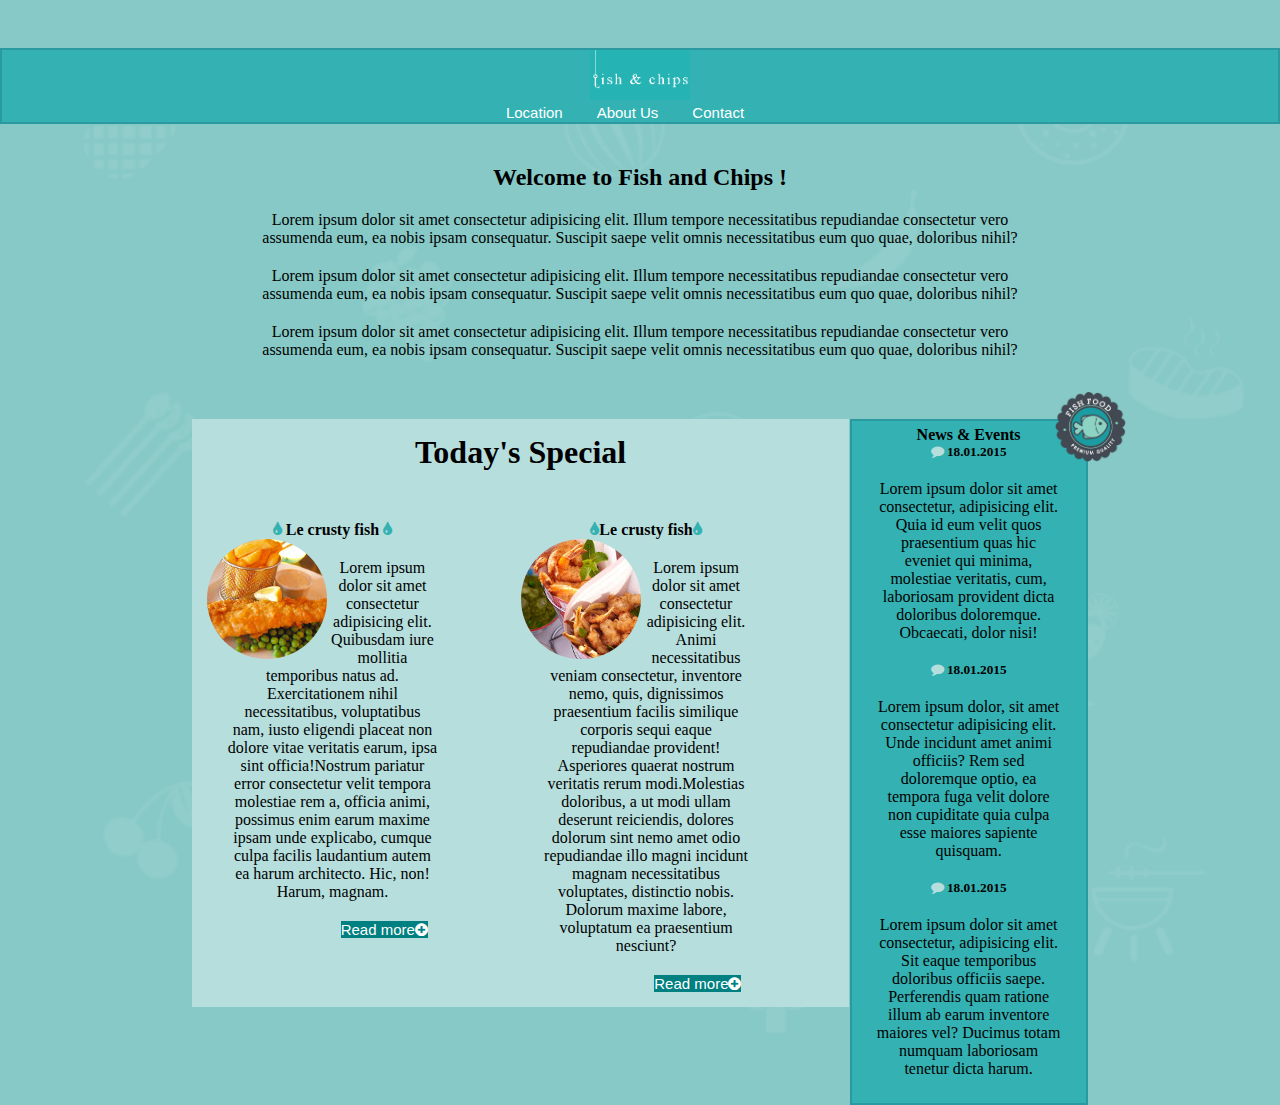
<file: Fish&Chips/index.html>
<!DOCTYPE html>
<html>

<head>
    <link rel="stylesheet" href="https://cdnjs.cloudflare.com/ajax/libs/font-awesome/4.7.0/css/font-awesome.min.css">
    <link type="text/css" rel="stylesheet" href="stylesheet.css" />
    <title>Fish & Chips</title>
</head>

<body>
    <header>
        <img class="logo" src="M04 - Fish  Chips/img/logo.png" />
        <div class="red1">
            <a href="url">Location</a>
            <a href="url">About Us</a>
            <a href="url">Contact</a>
        </div>
    </header>
    <div class="body1">
        <div class="centre">
        <h2>Welcome to Fish and Chips !</h2>
        <p>Lorem ipsum dolor sit amet consectetur adipisicing elit. Illum tempore necessitatibus repudiandae consectetur
            vero assumenda eum, ea nobis ipsam consequatur. Suscipit saepe velit omnis necessitatibus eum quo quae,
            doloribus nihil?</p>
        <p>Lorem ipsum dolor sit amet consectetur adipisicing elit. Illum tempore necessitatibus repudiandae consectetur
            vero assumenda eum, ea nobis ipsam consequatur. Suscipit saepe velit omnis necessitatibus eum quo quae,
            doloribus nihil?</p>
        <p>Lorem ipsum dolor sit amet consectetur adipisicing elit. Illum tempore necessitatibus repudiandae consectetur
            vero assumenda eum, ea nobis ipsam consequatur. Suscipit saepe velit omnis necessitatibus eum quo quae,
            doloribus nihil?</p>
    </div>
        <div class="content">
            <section class="firstsec">

                <h1>Today's Special</h1>


                <div class="recipe1">
                    <h4><i class="fa fa-tint" aria-hidden="true"></i> Le crusty fish <i class="fa fa-tint"
                            aria-hidden="true"></i></h4>
                    <img src="M04 - Fish  Chips/img/recipe1.jpg" />
                    <p>Lorem ipsum dolor sit amet consectetur adipisicing elit. Quibusdam iure mollitia temporibus natus
                        ad. Exercitationem nihil necessitatibus, voluptatibus nam, iusto eligendi placeat non dolore
                        vitae veritatis earum, ipsa sint officia!Nostrum pariatur error consectetur velit tempora
                        molestiae rem a, officia animi, possimus enim earum maxime ipsam unde explicabo, cumque culpa
                        facilis laudantium autem ea harum architecto. Hic, non! Harum, magnam.</p>
                    <a href="url"> Read more<i class="fa fa-plus-circle" aria-hidden="true"></i></a>

                </div>


                <div class="recipe2">
                    <h4><i class="fa fa-tint" aria-hidden="true"></i>Le crusty fish<i class="fa fa-tint"
                            aria-hidden="true"></i></h4>
                    <img src="M04 - Fish  Chips/img/recipe2.jpg" />
                    <p>Lorem ipsum dolor sit amet consectetur adipisicing elit. Animi necessitatibus veniam consectetur,
                        inventore nemo, quis, dignissimos praesentium facilis similique corporis sequi eaque repudiandae
                        provident! Asperiores quaerat nostrum veritatis rerum modi.Molestias doloribus, a ut modi ullam
                        deserunt reiciendis, dolores dolorum sint nemo amet odio repudiandae illo magni incidunt magnam
                        necessitatibus voluptates, distinctio nobis. Dolorum maxime labore, voluptatum ea praesentium
                        nesciunt?</p>
                    <a href="url"> Read more<i class="fa fa-plus-circle" aria-hidden="true"></i></a>

                </div>


            </section>
            <section class="secondsec">

                <img src="M04 - Fish  Chips/img/vignette.png" />
                <h4>News & Events</h4>
                <h5><i class="fa fa-comment" aria-hidden="true"></i> 18.01.2015</h5>
                <p>Lorem ipsum dolor sit amet consectetur, adipisicing elit. Quia id eum velit quos praesentium quas
                    hic
                    eveniet qui minima, molestiae veritatis, cum, laboriosam provident dicta doloribus doloremque.
                    Obcaecati, dolor nisi!</p>
                <h5><i class="fa fa-comment" aria-hidden="true"></i> 18.01.2015</h5>
                <p>Lorem ipsum dolor, sit amet consectetur adipisicing elit. Unde incidunt amet animi officiis? Rem
                    sed
                    doloremque optio, ea tempora fuga velit dolore non cupiditate quia culpa esse maiores sapiente
                    quisquam.</p>
                <h5><i class="fa fa-comment" aria-hidden="true"></i> 18.01.2015</h5>
                <p>Lorem ipsum dolor sit amet consectetur, adipisicing elit. Sit eaque temporibus doloribus officiis
                    saepe. Perferendis quam ratione illum ab earum inventore maiores vel? Ducimus totam numquam
                    laboriosam tenetur dicta harum.</p>

            </section>
        </div>

    </div>

</body>

</html>
</file>
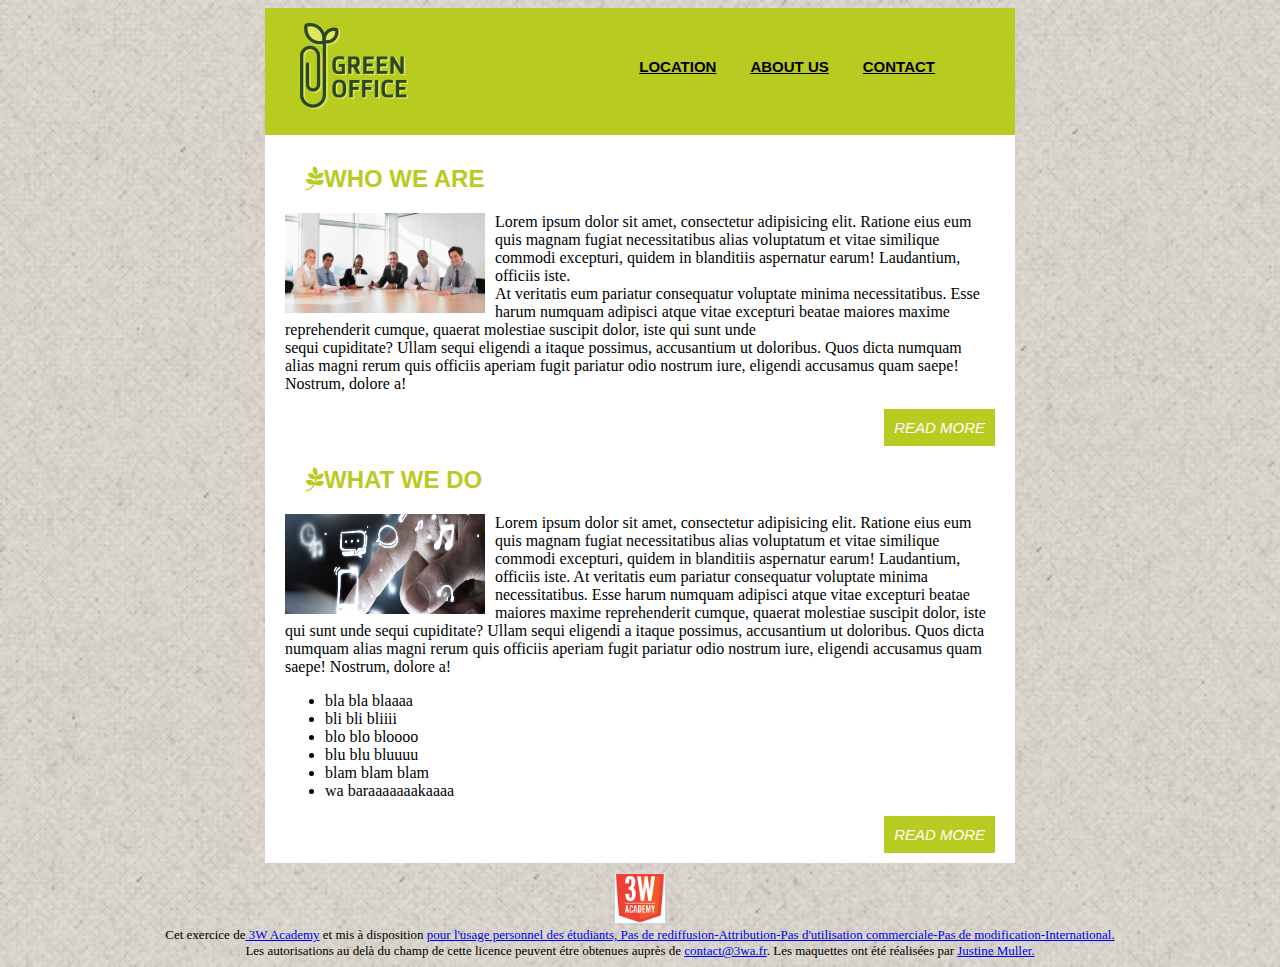
<file: Green Office/index.html>
<!doctype html>
<html>

<head>

    <link rel="stylesheet" href="https://cdnjs.cloudflare.com/ajax/libs/font-awesome/4.7.0/css/font-awesome.min.css">
    <link type="text/css" rel="stylesheet" href="stylesheet.css" />
    <title>
        Green Office
    </title>
</head>

<body>
    <div class="body">
        <div style="background-color: #B8CB21">
            <img src="img/logo.png" />
            <div class="menu">
                <a href="url"><strong>LOCATION</strong></a>
                <a href="url"><strong>ABOUT US</strong></a>
                <a href="url"><strong>CONTACT</strong></a>
            </div>
        </div>
        <div class="menu2">

            <article class="clearfix">

                <section>
                    <h2 style="color: #B8CB21;"> <i class="fa fa-pagelines" aria-hidden="true"></i>WHO WE ARE</h2>
                    <img src="img/who.jpg" alt="groupe de personne" />
                    <p>Lorem ipsum dolor sit amet, consectetur adipisicing elit. Ratione eius eum quis magnam fugiat
                        necessitatibus alias voluptatum et vitae similique commodi excepturi, quidem in blanditiis
                        aspernatur earum! Laudantium, officiis iste.<br>
                        At veritatis eum pariatur consequatur voluptate minima necessitatibus. Esse harum numquam
                        adipisci atque vitae excepturi beatae maiores maxime reprehenderit cumque, quaerat molestiae
                        suscipit dolor, iste qui sunt unde</br> sequi cupiditate?
                        Ullam sequi eligendi a itaque possimus, accusantium ut doloribus. Quos dicta numquam alias
                        magni
                        rerum quis officiis aperiam fugit pariatur odio nostrum iure, eligendi accusamus quam saepe!
                        Nostrum, dolore a!</p>
                    <a class="red1" href="url">READ MORE</a>
                </section>
            </article>
            <article class="clearfix">
                <section>
                    <h2 style="color: #B8CB21;"><i class="fa fa-pagelines" aria-hidden="true"></i>WHAT WE DO</h2>
                    <img src="img/what.jpg" />
                    <p>Lorem ipsum dolor sit amet, consectetur adipisicing elit. Ratione eius eum quis magnam fugiat
                        necessitatibus alias voluptatum et vitae similique commodi excepturi, quidem in blanditiis
                        aspernatur earum! Laudantium, officiis iste.
                        At veritatis eum pariatur consequatur voluptate minima necessitatibus. Esse harum numquam
                        adipisci
                        atque vitae excepturi beatae maiores maxime reprehenderit cumque, quaerat molestiae suscipit
                        dolor,
                        iste qui sunt unde sequi cupiditate?
                        Ullam sequi eligendi a itaque possimus, accusantium ut doloribus. Quos dicta numquam alias magni
                        rerum quis officiis aperiam fugit pariatur odio nostrum iure, eligendi accusamus quam saepe!
                        Nostrum, dolore a!</p>

                    <ul>
                        <li>bla bla blaaaa</li>
                        <li>bli bli bliiii</li>
                        <li>blo blo bloooo</li>
                        <li>blu blu bluuuu</li>
                        <li>blam blam blam</li>
                        <li>wa baraaaaaaakaaaa</li>

                    </ul>
                    <a class="red1" href="url">READ MORE</a>
                </section>
            </article>


        </div>


    </div>
    <footer style="font-size: small;">
        <img src="img/téléchargement.png" height="50" width="50" />
        <p>Cet exercice de<a href="url"> 3W Academy</a> et mis à disposition <a href="url"> pour l'usage personnel des
                étudiants, Pas de rediffusion-Attribution-Pas d'utilisation commerciale-Pas de
                modification-International.</a></p>
        <p>Les autorisations au delà du champ de cette licence peuvent étre obtenues auprès de <a
                href="mailto:someone@example.com?subject=Questions" title="">contact@3wa.fr</a>. Les maquettes ont été
            réalisées par <a href="url">Justine Muller.</a> </p>

    </footer>


</body>

</html>
</file>
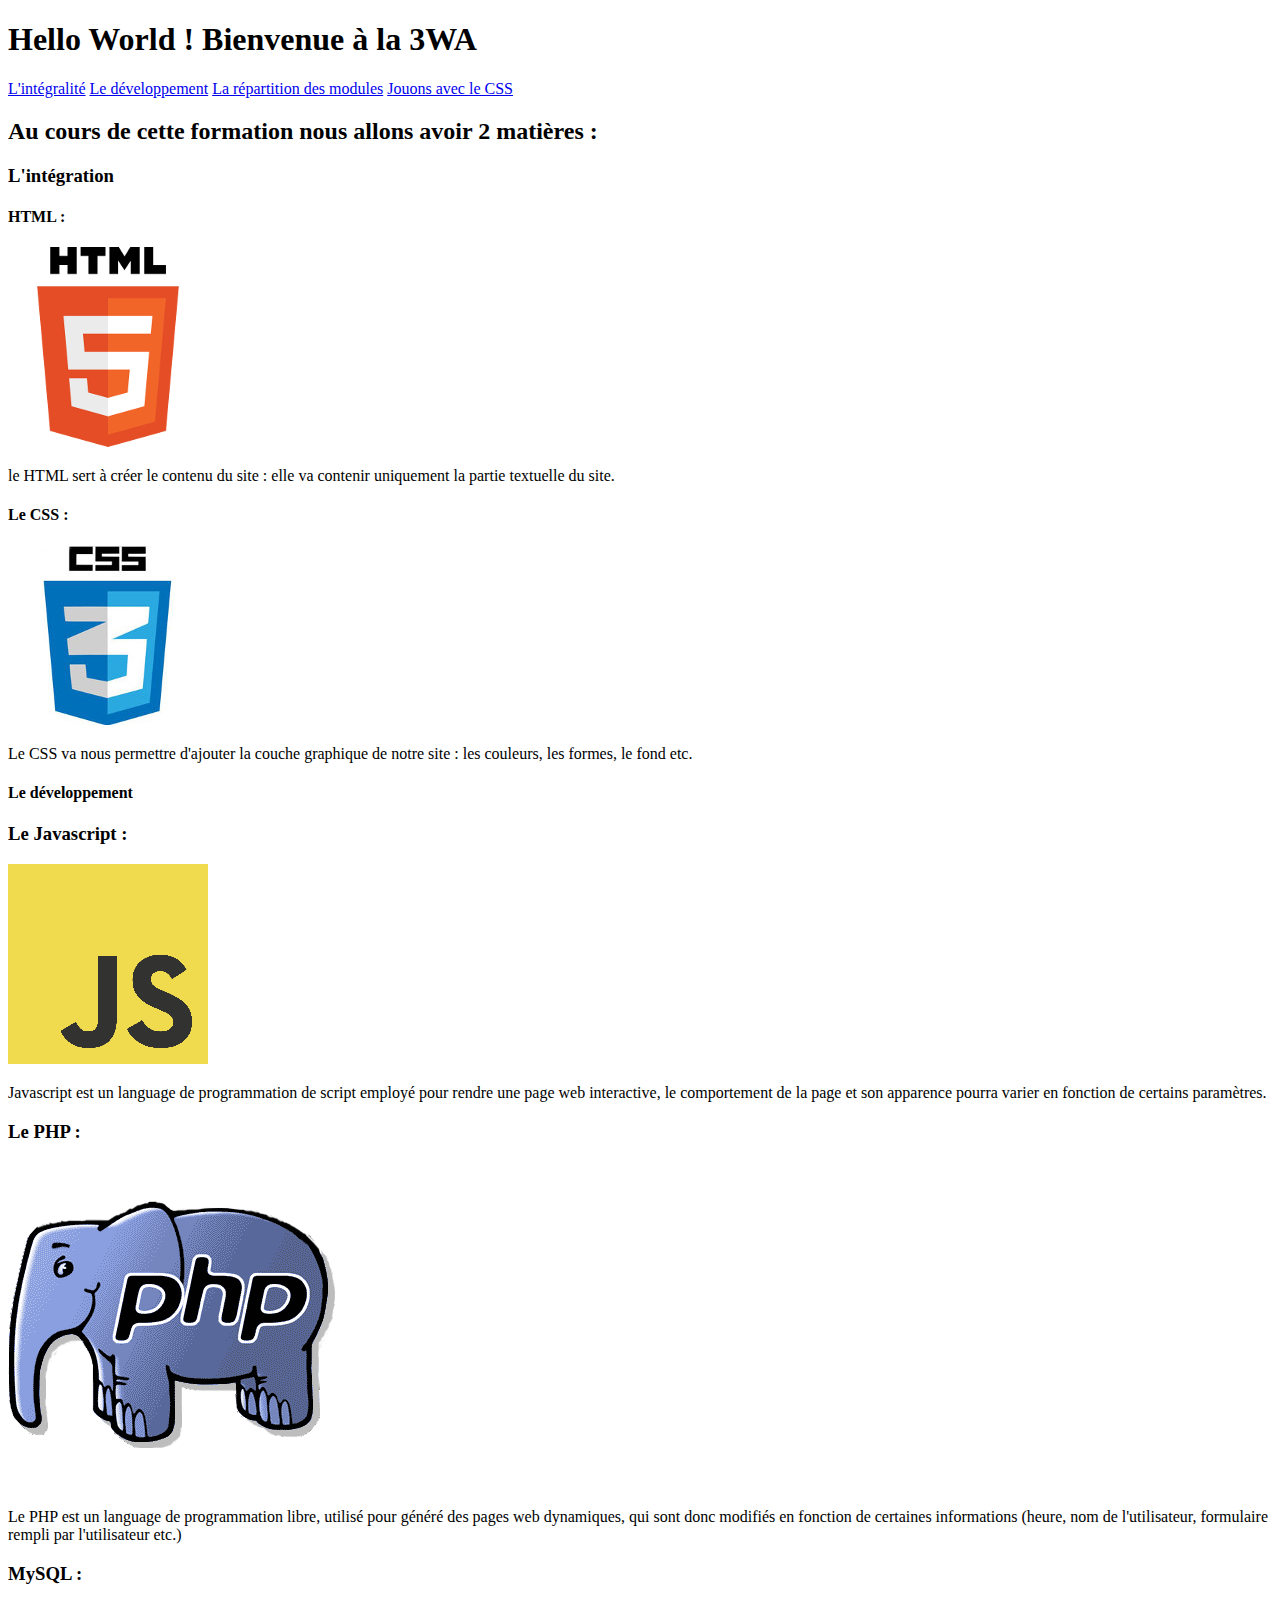
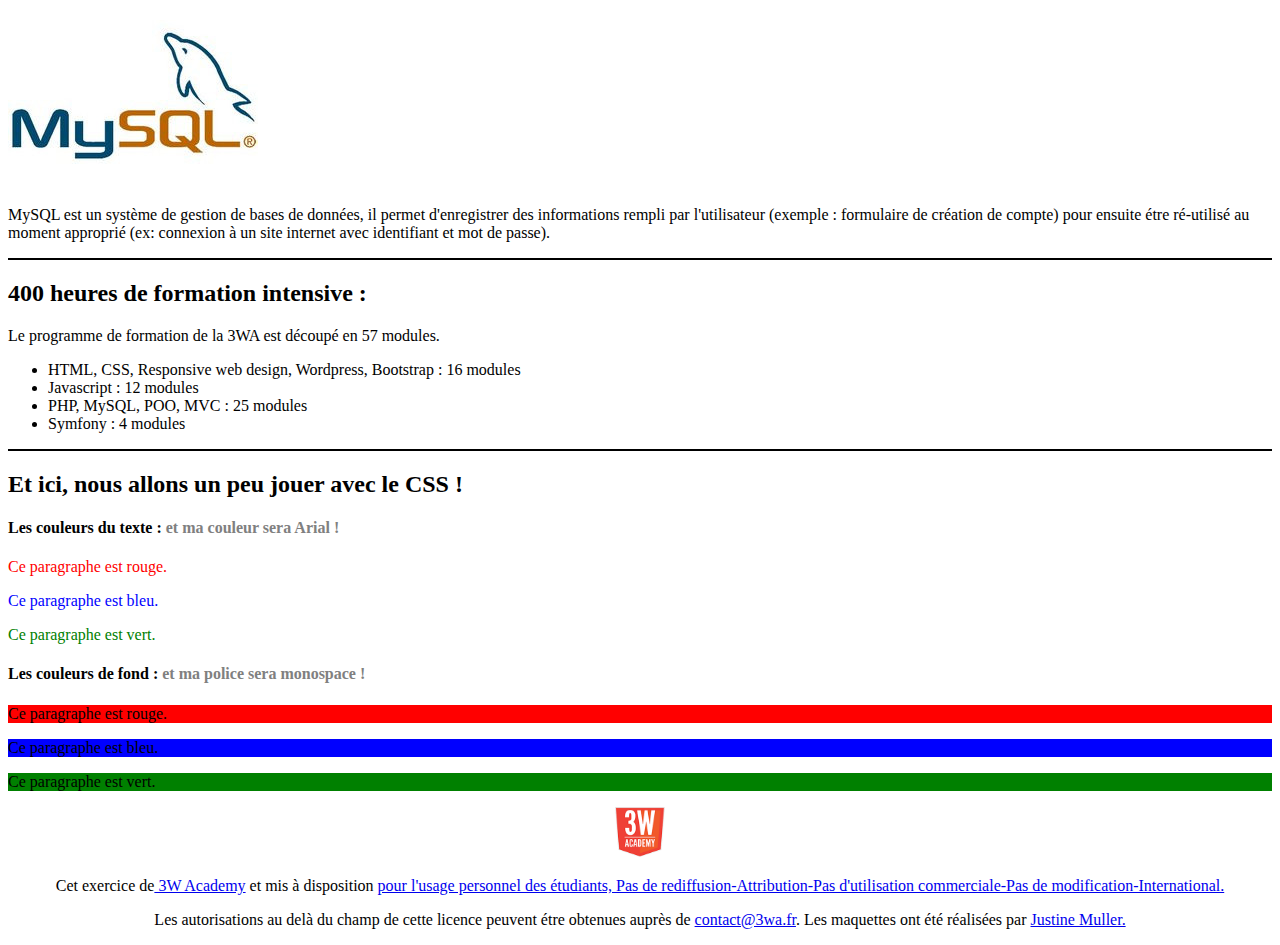
<file: M1/index.html>
<!doctype html>
<html>
    <head>
        <title>Hello World</title>
        <link rel="stylesheet" href="style.css"/>
    </head>
    <body>
        <h1>Hello World ! Bienvenue à la 3WA</h1>
        <a href="url">L'intégralité</a>
        <a href="url"> Le développement</a>
        <a href="url">La répartition des modules</a>
        <a href="url">Jouons avec le CSS</a>
        <h2>Au cours de cette formation nous allons avoir 2 matières :</h2>
        <h3>L'intégration</h3>
        <h4>HTML :</h4>
        <img src="M01 - Hello World/img/html.png"/>
        <p>le HTML sert à créer le contenu du site : elle va contenir uniquement la partie textuelle du site.</p>
        <h4>Le CSS :</h4>
        <img src="M01 - Hello World/img/css.jpg"/>
        <p>Le CSS va nous permettre d'ajouter la couche graphique de notre site : les couleurs, les formes, le fond etc. </p>
        <h4>Le développement</h4>
        <h3>Le Javascript :</h3>
        <img src="M01 - Hello World/img/js.png"/>
        <p>Javascript est un language de programmation de script employé pour rendre une page web interactive, le comportement de la page et son apparence pourra varier en fonction de certains paramètres.</p>
        <h3>Le PHP :</h3>
        <img src="M01 - Hello World/img/php-logo.png"/>
        <p>Le PHP est un language de programmation libre, utilisé pour généré des pages web dynamiques, qui sont donc modifiés en fonction de certaines informations (heure, nom de l'utilisateur, formulaire rempli par l'utilisateur etc.)</p>
        <h3>MySQL :</h3>
        <img src="M01 - Hello World/img/raw.jpg"/>
        <p>MySQL est un système de gestion de bases de données, il permet d'enregistrer des informations rempli par l'utilisateur (exemple : formulaire de création de compte) pour ensuite étre ré-utilisé au moment approprié (ex: connexion à un site internet avec identifiant et mot de passe).</p>
        <hr size="2" color="black">
        <h2>400 heures de formation intensive : </h2>
        <p>Le programme de formation de la 3WA est découpé en 57 modules.</p>
        <ul>
            <li>HTML, CSS, Responsive web design, Wordpress, Bootstrap : 16 modules</li>
            <li>Javascript : 12 modules</li>
            <li>PHP, MySQL, POO, MVC : 25 modules</li>
            <li>Symfony : 4 modules</li>
        </ul>
        <hr size="2" color="black">
        <h2>Et ici, nous allons un peu jouer avec le CSS !</h2>
        <h4>Les couleurs du texte :<span> et ma couleur sera Arial !</span></h4>
        <p style="color: red;">Ce paragraphe est rouge.</p>
        <p style="color: blue;">Ce paragraphe est bleu.</p>
        <p style="color:green;">Ce paragraphe est vert.</p>
        <h4>Les couleurs de fond :<span> et ma police sera monospace !</span></h4>
        <p style="background-color: red;">Ce paragraphe est rouge.</p>
        <p style="background-color: blue;">Ce paragraphe est bleu.</p>
        <p style="background-color: green;">Ce paragraphe est vert.</p>

        <footer>
            <img  src="M01 - Hello World/img/téléchargement.png" height="50" width="50"/>
            <p>Cet exercice de<a href="url"> 3W Academy</a> et mis à disposition <a href="url"> pour l'usage personnel des étudiants, Pas de rediffusion-Attribution-Pas d'utilisation commerciale-Pas de modification-International.</a></p>
            <p>Les autorisations au delà du champ de cette licence peuvent étre obtenues auprès de <a href="mailto:someone@example.com?subject=Questions" title="">contact@3wa.fr</a>. Les maquettes ont été réalisées par <a href="url">Justine Muller.</a> </p>
            
            
        </footer>
        




    </body>
</html>
</file>
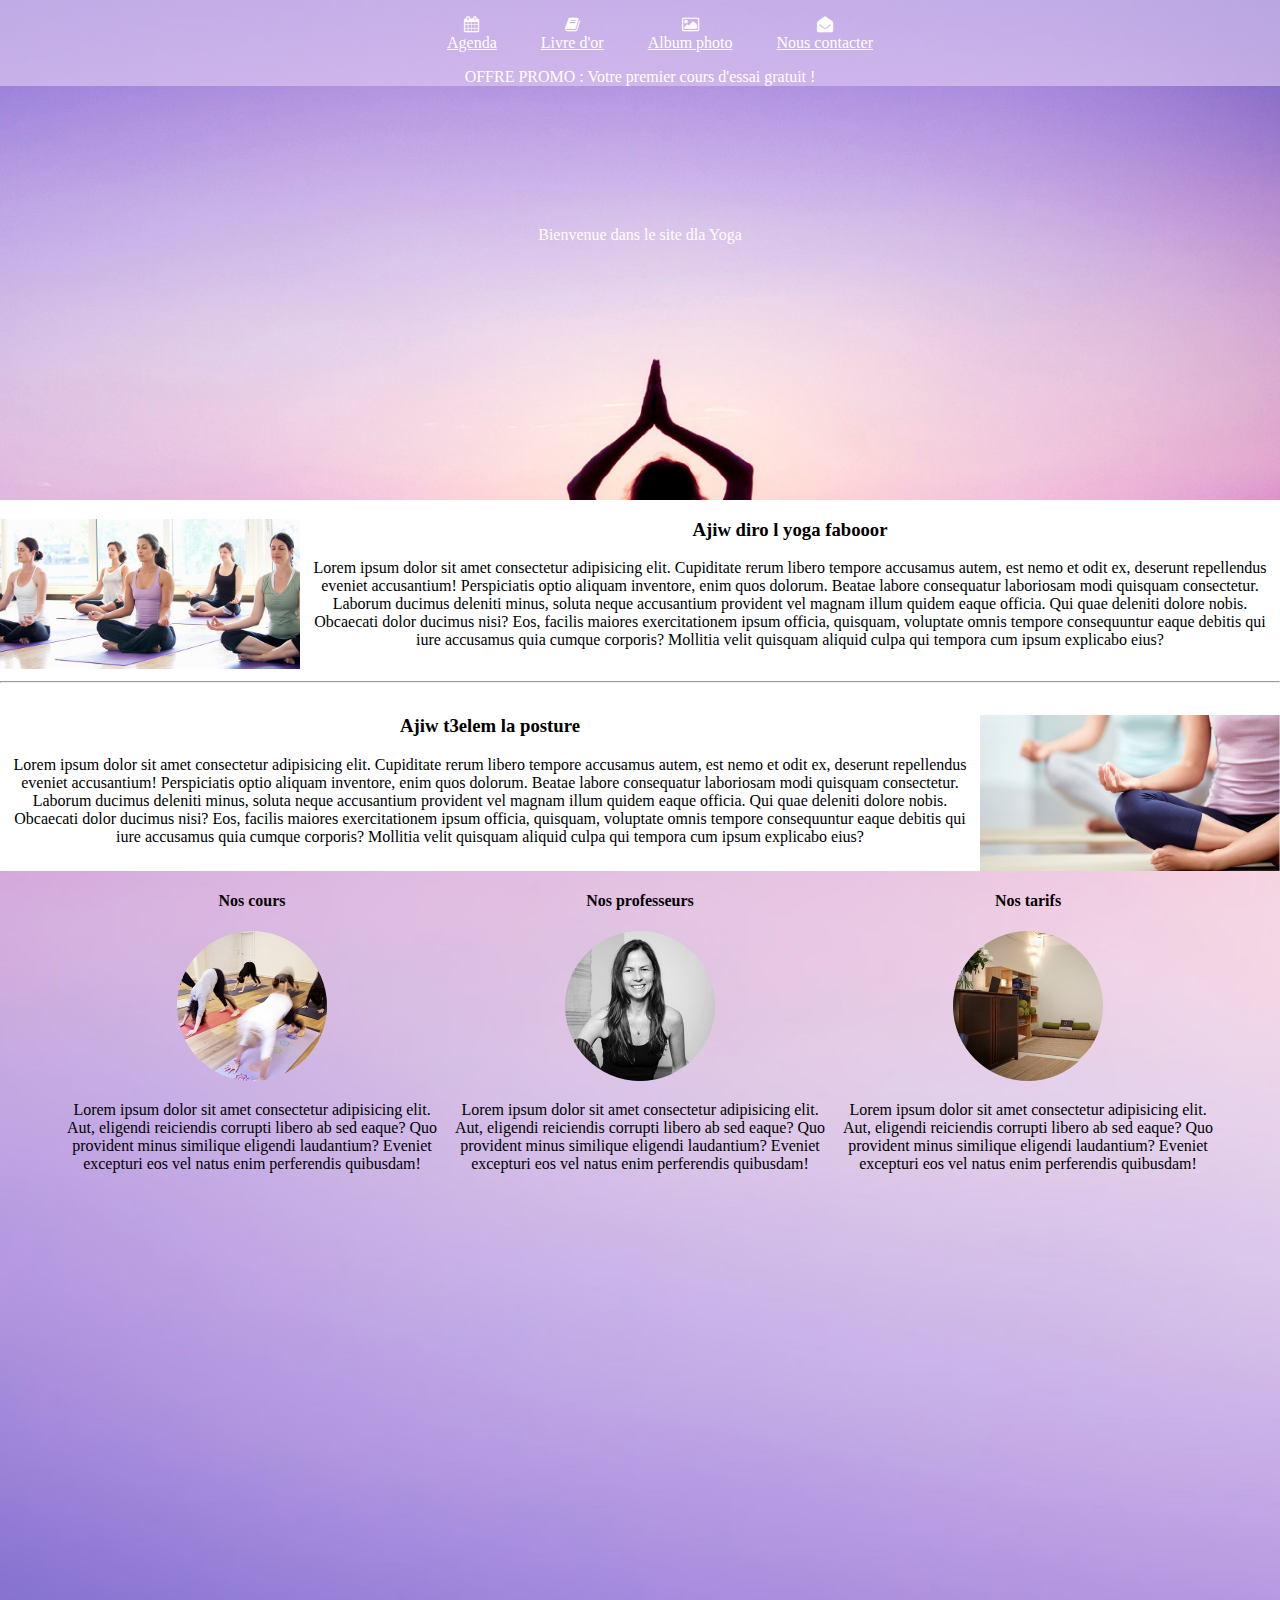
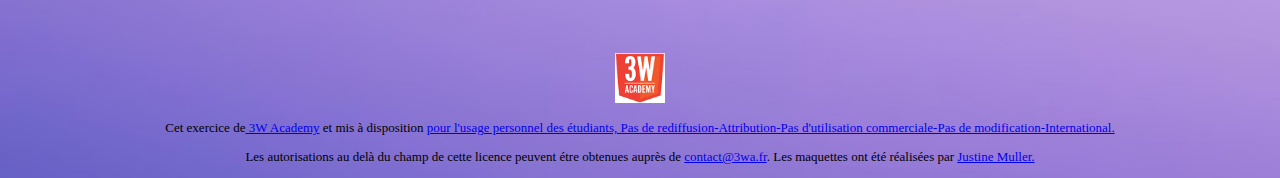
<file: M5/index.html>
<!DOCTYPE html>
<html>

<head>
    <link type="text/css" rel="stylesheet" href="stylesheet.css" />
    <link rel="stylesheet" href="https://cdnjs.cloudflare.com/ajax/libs/font-awesome/4.7.0/css/font-awesome.min.css">
    <title>LA YOGA</title>
</head>

<body>
    <header>
        <div class="alae">
            <ul>
                <li><i class="fa fa-calendar" aria-hidden="true"></i></li>
                <li><a href="url">Agenda</a></li>
            </ul>
            <ul>
                <li><i class="fa fa-book" aria-hidden="true"></i></li>
                <li><a href="url">Livre d'or</a></li>
            </ul>
            <ul>
                <li><i class="fa fa-picture-o" aria-hidden="true"></i></li>
                <li><a href="url">Album photo</a></li>
            </ul>
            <ul>
                <li><i class="fa fa-envelope-open" aria-hidden="true"></i></li>
                <li><a href="url">Nous contacter</a></li>
            </ul>
    </div>
        <div class="reda">
            <p>OFFRE PROMO : Votre premier cours d'essai gratuit !</p>
        </div>
        <p id="par">Bienvenue dans le site dla Yoga</p>


    </header>
    <div class="first">
        <img src="yoga_cours.jpg" />
        <h3>Ajiw diro l yoga fabooor</h3>
        <p>Lorem ipsum dolor sit amet consectetur adipisicing elit. Cupiditate rerum libero tempore accusamus autem, est
            nemo et odit ex, deserunt repellendus eveniet accusantium! Perspiciatis optio aliquam inventore, enim quos
            dolorum.
            Beatae labore consequatur laboriosam modi quisquam consectetur. Laborum ducimus deleniti minus, soluta neque
            accusantium provident vel magnam illum quidem eaque officia. Qui quae deleniti dolore nobis. Obcaecati dolor
            ducimus nisi?
            Eos, facilis maiores exercitationem ipsum officia, quisquam, voluptate omnis tempore consequuntur eaque
            debitis qui iure accusamus quia cumque corporis? Mollitia velit quisquam aliquid culpa qui tempora cum ipsum
            explicabo eius?</p>
    </div>
    <hr>
    <div class="second">
        <img src="yoga_posture.png" />
        <h3>Ajiw t3elem la posture</h3>
        <p>Lorem ipsum dolor sit amet consectetur adipisicing elit. Cupiditate rerum libero tempore accusamus autem, est
            nemo et odit ex, deserunt repellendus eveniet accusantium! Perspiciatis optio aliquam inventore, enim quos
            dolorum.
            Beatae labore consequatur laboriosam modi quisquam consectetur. Laborum ducimus deleniti minus, soluta neque
            accusantium provident vel magnam illum quidem eaque officia. Qui quae deleniti dolore nobis. Obcaecati dolor
            ducimus nisi?
            Eos, facilis maiores exercitationem ipsum officia, quisquam, voluptate omnis tempore consequuntur eaque
            debitis qui iure accusamus quia cumque corporis? Mollitia velit quisquam aliquid culpa qui tempora cum ipsum
            explicabo eius?</p>
    </div>
    <section>
        <div class="pic1">
            <h4>Nos cours</h4>
            <img src="1.png" />
            <p>Lorem ipsum dolor sit amet consectetur adipisicing elit. Aut, eligendi reiciendis corrupti libero ab
                sed eaque? Quo provident minus similique eligendi laudantium? Eveniet excepturi eos vel natus enim
                perferendis quibusdam!</p>
        </div>
        <div class="pic2">
            <h4>Nos professeurs</h4>
            <img src="2.png" />
            <p>Lorem ipsum dolor sit amet consectetur adipisicing elit. Aut, eligendi reiciendis corrupti libero ab
                sed eaque? Quo provident minus similique eligendi laudantium? Eveniet excepturi eos vel natus enim
                perferendis quibusdam!</p>
        </div>
        <div class="pic3">
            <h4>Nos tarifs</h4>
            <img src="3.png" />
            <p>Lorem ipsum dolor sit amet consectetur adipisicing elit. Aut, eligendi reiciendis corrupti libero ab
                sed eaque? Quo provident minus similique eligendi laudantium? Eveniet excepturi eos vel natus enim
                perferendis quibusdam!</p>
        </div>
        <iframe
            src="https://www.google.com/maps/embed?pb=!1m14!1m12!1m3!1d13297.611184077668!2d-7.6873812!3d33.5688896!2m3!1f0!2f0!3f0!3m2!1i1024!2i768!4f13.1!5e0!3m2!1sfr!2sma!4v1581930629927!5m2!1sfr!2sma"
            width="100%" height="450" frameborder="0" style="border:0;" allowfullscreen=""></iframe>
            <footer style="font-size: small;">
                <img src="téléchargement.png"/>
                <p>Cet exercice de<a href="url"> 3W Academy</a> et mis à disposition <a href="url"> pour l'usage personnel des
                        étudiants, Pas de rediffusion-Attribution-Pas d'utilisation commerciale-Pas de
                        modification-International.</a></p>
                <p>Les autorisations au delà du champ de cette licence peuvent étre obtenues auprès de <a
                        href="mailto:someone@example.com?subject=Questions" title="">contact@3wa.fr</a>. Les maquettes ont été
                    réalisées par <a href="url">Justine Muller.</a> </p>
        
            </footer>

    </section>
    




</body>

</html>
</file>
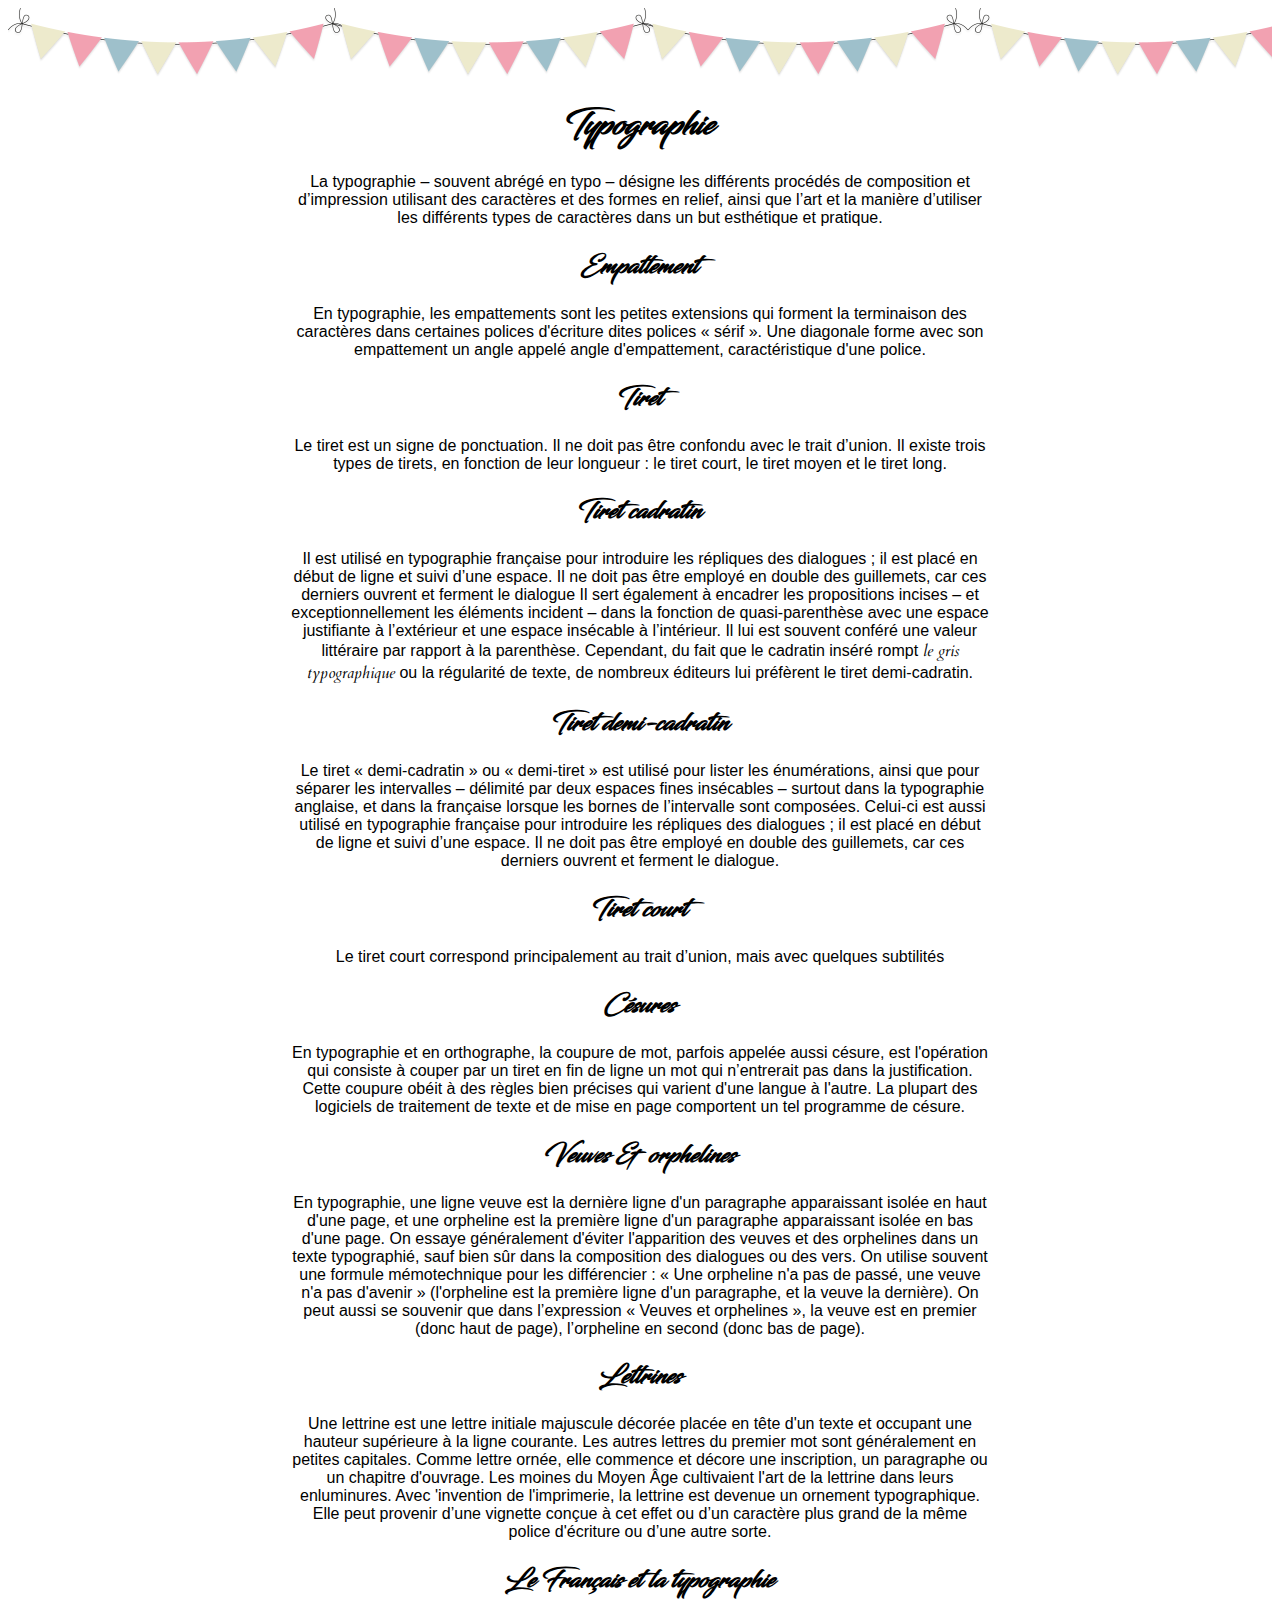
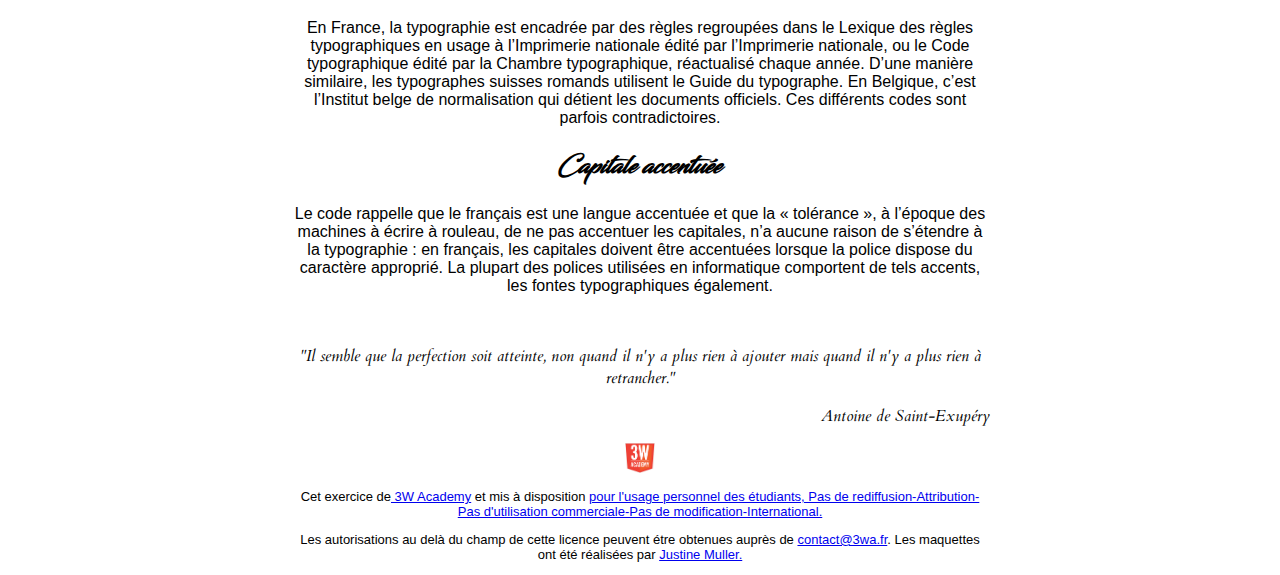
<file: Maquette 2/index.html>
<!doctype html>
<html>
    <head>
        <title>Yo 3chiri</title>
        <link rel="stylesheet" href="stylesheet.css"/>
    </head>
    <body style="font-family:Arial, Helvetica, sans-serif;">
        <div class="image"></div>
        <div class="body">
        <h1>Typographie</h1>
        <p>La typographie – souvent abrégé en typo – désigne les différents procédés de composition et d’impression utilisant des caractères et des formes en relief, ainsi que l’art et la manière d’utiliser les différents types de caractères dans un but esthétique et pratique.
            </p>
        <h2>Empattement</h2>  
        <p>En typographie, les empattements sont les petites extensions qui forment la terminaison des caractères dans certaines polices d'écriture dites polices « sérif ». Une diagonale forme avec son empattement un angle appelé angle d'empattement, caractéristique d'une police.</p>
        <h2>Tiret</h2>  
        <p>Le tiret est un signe de ponctuation. Il ne doit pas être confondu avec le trait d’union. Il existe trois types de tirets, en fonction de leur longueur : le tiret court, le tiret moyen et le tiret long.
            </p>
        <h2>Tiret cadratin</h2>
        <p>Il est utilisé en typographie française pour introduire les répliques des dialogues ; il est placé en début de ligne et suivi d’une espace. Il ne doit pas être employé en double des guillemets, car ces derniers ouvrent et ferment le dialogue

            Il sert également à encadrer les propositions incises – et exceptionnellement les éléments incident – dans la fonction de quasi-parenthèse avec une espace justifiante à l’extérieur et une espace insécable à l’intérieur. Il lui est souvent conféré une valeur littéraire par rapport à la parenthèse. Cependant, du fait que le cadratin inséré rompt <span>le gris typographique</span> ou la régularité de texte, de nombreux éditeurs lui préfèrent le tiret demi-cadratin.</p>
            <h2>Tiret demi-cadratin</h2>
            <p> Le tiret « demi-cadratin » ou « demi-tiret » est utilisé pour lister les énumérations, ainsi que pour séparer les intervalles – délimité par deux espaces fines insécables – surtout dans la typographie anglaise, et dans la française lorsque les bornes de l’intervalle sont composées.
            
                Celui-ci est aussi utilisé en typographie française pour introduire les répliques des dialogues ; il est placé en début de ligne et suivi d’une espace. Il ne doit pas être employé en double des guillemets, car ces derniers ouvrent et ferment le dialogue.</p>

              
        <h2>Tiret court</h2> 
        <p>Le tiret court correspond principalement au trait d’union, mais avec quelques subtilités</p>
        <h2>Césures</h2>
        <p>En typographie et en orthographe, la coupure de mot, parfois appelée aussi césure, est l'opération qui consiste à couper par un tiret en fin de ligne un mot qui n’entrerait pas dans la justification. Cette coupure obéit à des règles bien précises qui varient d'une langue à l'autre. La plupart des logiciels de traitement de texte et de mise en page comportent un tel programme de césure.</p>
        <h2>Veuves & orphelines</h2>
        <p>En typographie, une ligne veuve est la dernière ligne d'un paragraphe apparaissant isolée en haut d'une page, et une orpheline est la première ligne d'un paragraphe apparaissant isolée en bas d'une page. On essaye généralement d'éviter l'apparition des veuves et des orphelines dans un texte typographié, sauf bien sûr dans la composition des dialogues ou des vers.

            On utilise souvent une formule mémotechnique pour les différencier : « Une orpheline n'a pas de passé, une veuve n'a pas d'avenir » (l'orpheline est la première ligne d'un paragraphe, et la veuve la dernière). On peut aussi se souvenir que dans l’expression « Veuves et orphelines », la veuve est en premier (donc haut de page), l’orpheline en second (donc bas de page).
            </p>
        <h2>Lettrines</h2>  
        <p>Une lettrine est une lettre initiale majuscule décorée placée en tête d'un texte et occupant une hauteur supérieure à la ligne courante. Les autres lettres du premier mot sont généralement en petites capitales.

            Comme lettre ornée, elle commence et décore une inscription, un paragraphe ou un chapitre d'ouvrage. Les moines du Moyen Âge cultivaient l'art de la lettrine dans leurs enluminures. Avec 'invention de l'imprimerie, la lettrine est devenue un ornement typographique. Elle peut provenir d’une vignette conçue à cet effet ou d’un caractère plus grand de la même police d'écriture ou d’une autre sorte.</p>
        <h2>Le Français et la typographie</h2>    
            
        <p>En France, la typographie est encadrée par des règles regroupées dans le Lexique des règles typographiques en usage à l’Imprimerie nationale édité par l’Imprimerie nationale, ou le Code typographique édité par la Chambre typographique, réactualisé chaque année.
            
            D’une manière similaire, les typographes suisses romands utilisent le Guide du typographe. En Belgique, c’est l’Institut belge de normalisation qui détient les documents officiels. Ces différents codes sont parfois contradictoires.</p>
        <h2>Capitale accentuée</h2> 
        <p>Le code rappelle que le français est une langue accentuée et que la « tolérance », à l’époque des machines à écrire à rouleau, de ne pas accentuer les capitales, n’a aucune raison de s’étendre à la typographie : en français, les capitales doivent être accentuées lorsque la police dispose du caractère approprié. La plupart des polices utilisées en informatique comportent de tels accents, les fontes typographiques également.</p>   
        
        

        
        
        
        
        <p style="margin-top: 50px;"><span>"Il semble que la perfection soit atteinte, non quand il n'y a plus rien à ajouter mais quand il n'y a plus rien à retrancher."</span></p>
        <p style="text-align: right;"><span>Antoine de Saint-Exupéry</span></p>
        <footer style="font-size: small;">
            <img src="img/téléchargement.png" height="30" width="30"/>
            <p>Cet exercice de<a href="url"> 3W Academy</a> et mis à disposition <a href="url"> pour l'usage personnel des étudiants, Pas de rediffusion-Attribution-Pas d'utilisation commerciale-Pas de modification-International.</a></p>
            <p>Les autorisations au delà du champ de cette licence peuvent étre obtenues auprès de <a href="mailto:someone@example.com?subject=Questions" title="">contact@3wa.fr</a>. Les maquettes ont été réalisées par <a href="url">Justine Muller.</a> </p>
            
        </footer>

</div>
    </body>
</html>
</file>
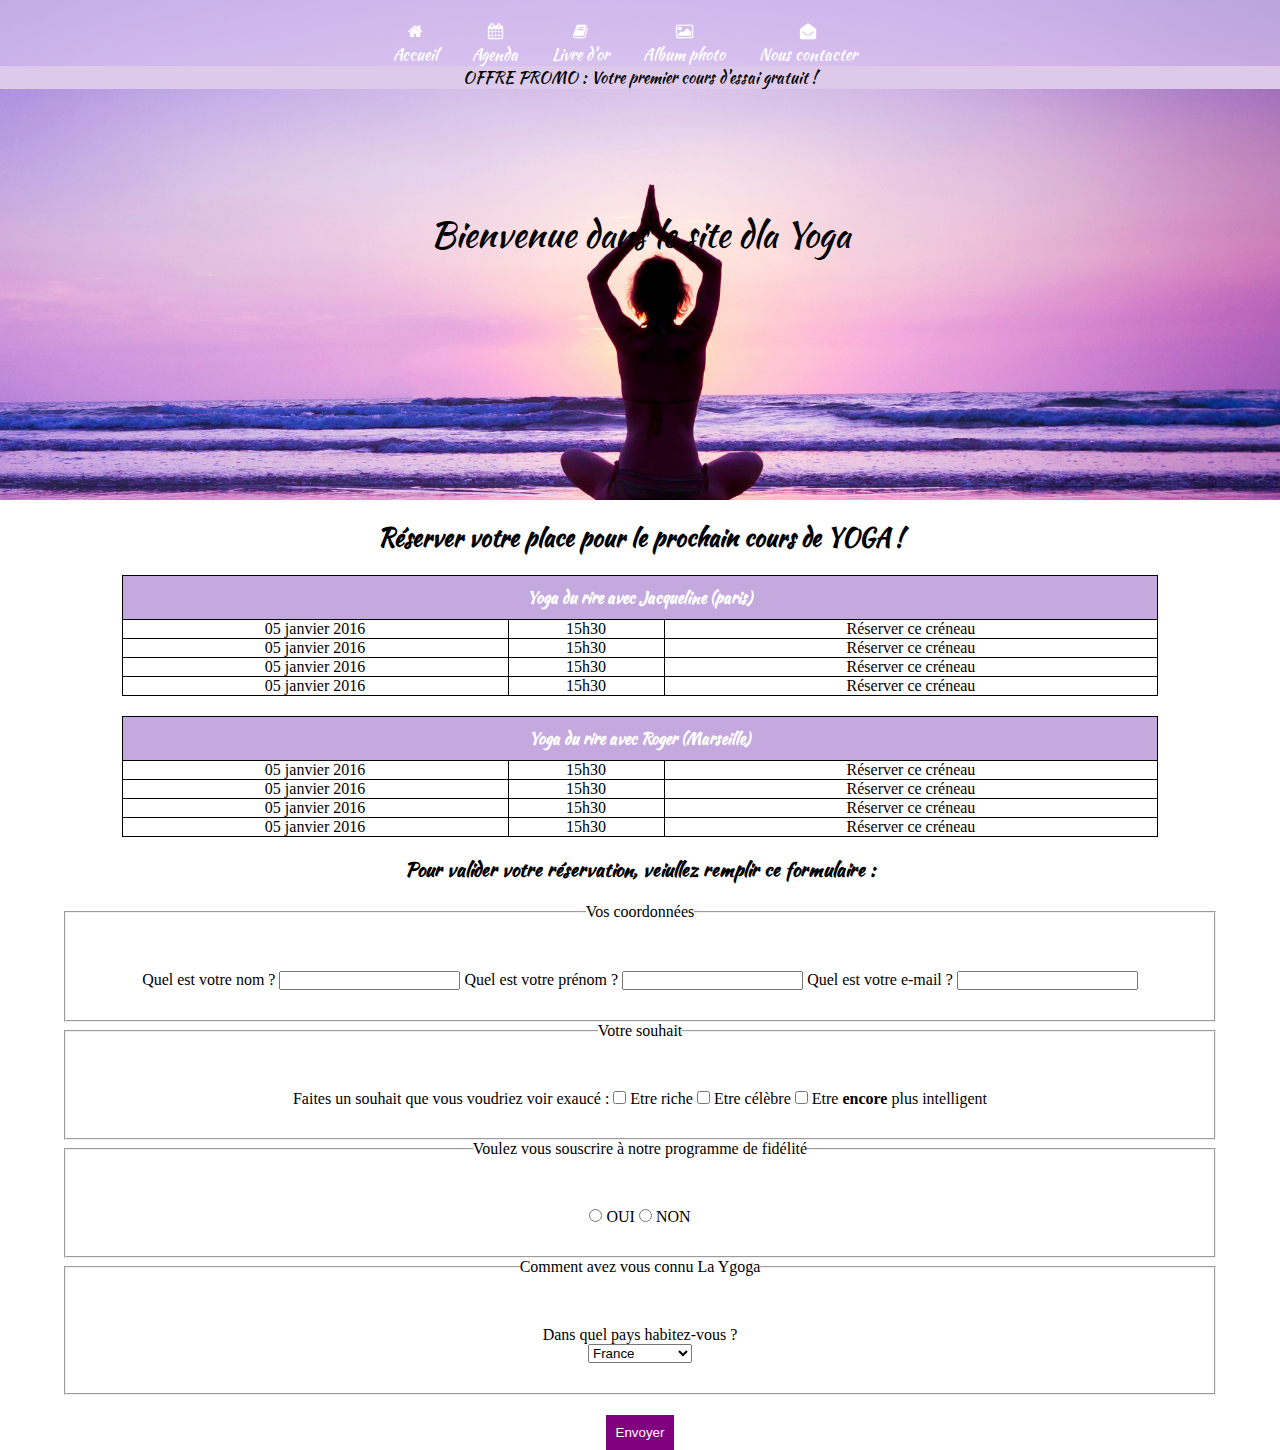
<file: M6/M06 - Ila Yoga 2/index.html>
<!DOCTYPE html>
<html lang="en">

<head>
    <link href="https://fonts.googleapis.com/css?family=Kaushan+Script&display=swap" rel="stylesheet">

    <link href="https://fonts.googleapis.com/css?family=Open+Sans&display=swap" rel="stylesheet" />
    <link rel="stylesheet" href="https://cdnjs.cloudflare.com/ajax/libs/font-awesome/4.7.0/css/font-awesome.min.css">
    <link type="text/css" rel="stylesheet" href="style.css" />
    <title>LA YOGA 2</title>
</head>

<body>
    <header>
        <div class="alae">
            <ul>
                <li><i class="fa fa-home" aria-hidden="true"></i></li>
                <li><a href="url">Accueil</a></li>
            </ul>
            <ul>
                <li><i class="fa fa-calendar" aria-hidden="true"></i></li>
                <li><a href="url">Agenda</a></li>
            </ul>
            <ul>
                <li><i class="fa fa-book" aria-hidden="true"></i></li>
                <li><a href="url">Livre d'or</a></li>
            </ul>
            <ul>
                <li><i class="fa fa-picture-o" aria-hidden="true"></i></li>
                <li><a href="url">Album photo</a></li>
            </ul>
            <ul>
                <li><i class="fa fa-envelope-open" aria-hidden="true"></i></li>
                <li><a href="url">Nous contacter</a></li>
            </ul>
        </div>
        <div class="reda">
            <p>OFFRE PROMO : Votre premier cours d'essai gratuit !</p>
        </div>
        <p id="par">Bienvenue dans le site dla Yoga</p>


    </header>
    <section>
        <h2>Réserver votre place pour le prochain cours de YOGA !</h2>
        <table>
            <tr>
                <thead>
                    <th colspan="3">
                        Yoga du rire avec Jacqueline (paris)
                    </th>
                    <tr>
                        <td>05 janvier 2016</td>
                        <td>15h30</td>
                        <td>Réserver ce créneau</td>
                    </tr>
                    <tr>
                        <td>05 janvier 2016</td>
                        <td>15h30</td>
                        <td>Réserver ce créneau</td>
                    </tr>
                    <tr>
                        <td>05 janvier 2016</td>
                        <td>15h30</td>
                        <td>Réserver ce créneau</td>
                    </tr>
                    <tr>
                        <td>05 janvier 2016</td>
                        <td>15h30</td>
                        <td>Réserver ce créneau</td>
                    </tr>

                </thead>
            </tr>
        </table>
        <table id="tab2">
            <tr>
                <thead>
                    <th colspan="3">
                        Yoga du rire avec Roger (Marseille)
                    </th>
                    <tr>
                        <td>05 janvier 2016</td>
                        <td>15h30</td>
                        <td>Réserver ce créneau</td>
                    </tr>
                    <tr>
                        <td>05 janvier 2016</td>
                        <td>15h30</td>
                        <td>Réserver ce créneau</td>
                    </tr>
                    <tr>
                        <td>05 janvier 2016</td>
                        <td>15h30</td>
                        <td>Réserver ce créneau</td>
                    </tr>
                    <tr>
                        <td>05 janvier 2016</td>
                        <td>15h30</td>
                        <td>Réserver ce créneau</td>
                    </tr>

                </thead>
            </tr>
        </table>
        <h3>Pour valider votre réservation, veiullez remplir ce formulaire :</h3>
        <form class="f1" method="post">
            <fieldset>
                <legend>Vos coordonnées</legend> <!-- Titre du fieldset -->

                <label for="nom">Quel est votre nom ?</label>
                <input type="text" name="nom" id="nom" />

                <label for="prenom">Quel est votre prénom ?</label>
                <input type="text" name="prenom" id="prenom" />

                <label for="email">Quel est votre e-mail ?</label>
                <input type="email" name="email" id="email" />

            </fieldset>
            <fieldset>
                <legend>Votre souhait</legend> <!-- Titre du fieldset -->

                <p>
                    Faites un souhait que vous voudriez voir exaucé :

                    <input type="checkbox" name="souhait" value="riche" id="riche" /> <label for="riche">Etre
                        riche</label>
                    <input type="checkbox" name="souhait" value="celebre" id="celebre" /> <label for="celebre">Etre
                        célèbre</label>
                    <input type="checkbox" name="souhait" value="intelligent" id="intelligent" /> <label
                        for="intelligent">Etre
                        <strong>encore</strong> plus intelligent</label>
                </p>


            </fieldset>
            <fieldset>
                <legend>Voulez vous souscrire à notre programme de fidélité</legend> <!-- Titre du fieldset -->
                <p>
                    <input type="radio" name="souhait" value="riche" id="riche" /> <label for="riche">OUI</label>
                    <input type="radio" name="souhait" value="celebre" id="celebre" /> <label for="celebre">NON</label>

                </p>
            </fieldset>
            <fieldset>
                <legend>Comment avez vous connu La Ygoga</legend> <!-- Titre du fieldset -->
                <p>
                    <label for="pays">Dans quel pays habitez-vous ?</label><br/>
                    <select name="pays" id="pays">
                        <option value="france">France</option>
                        <option value="espagne">Espagne</option>
                        <option value="italie">Italie</option>
                        <option value="royaume-uni">Royaume-Uni</option>
                        <option value="canada">Canada</option>
                        <option value="etats-unis">États-Unis</option>
                        <option value="chine">Chine</option>
                        <option value="japon">Japon</option>
                    </select>
                </p>
            </fieldset>
        </form>
    </section>
    <input id="bouton" type="submit" value="Envoyer"/>





</body>

</html>
</file>
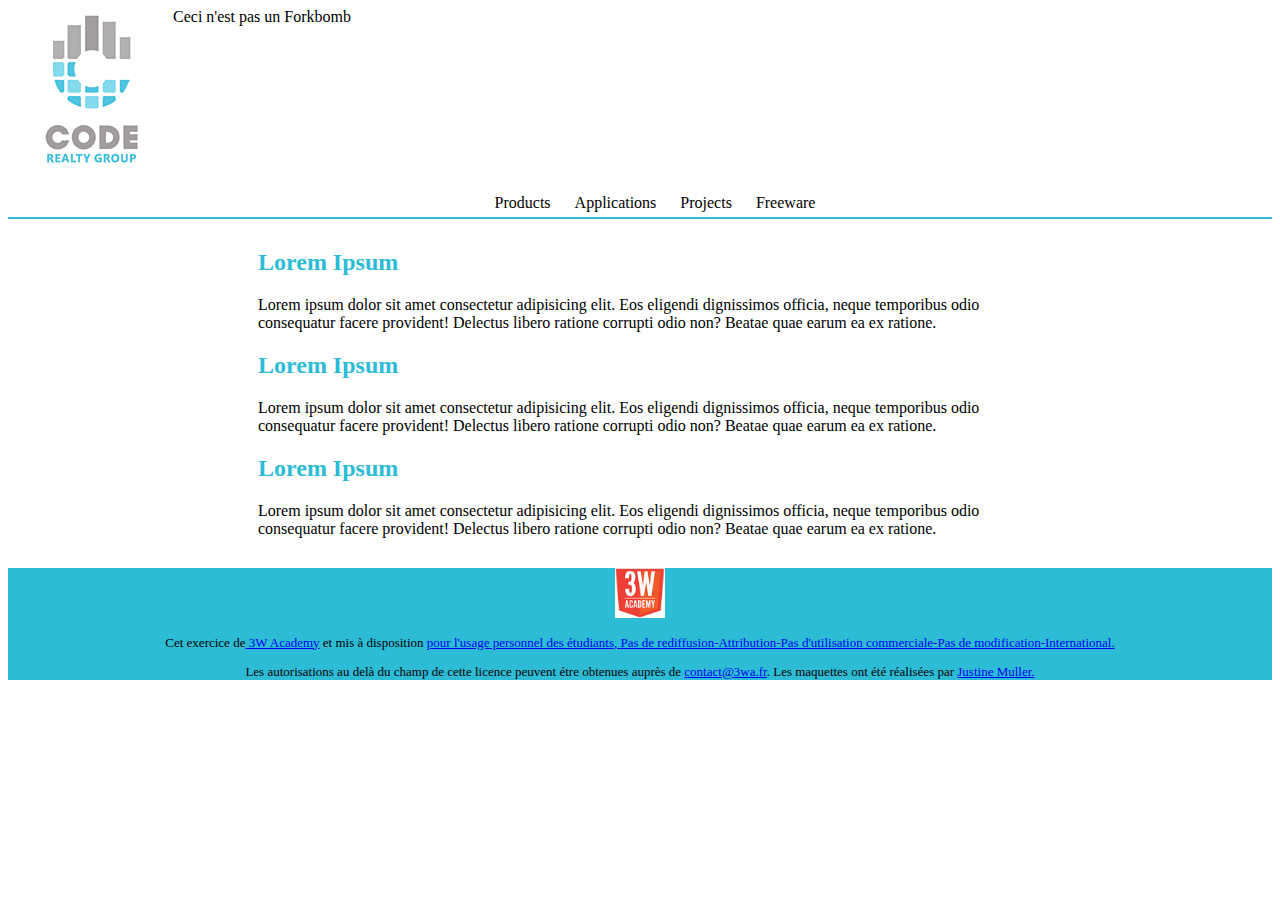
<file: M7/M07 - Realty Group/index.html>
<!DOCTYPE html>
<html lang="en">

<head>
    <meta charset="UTF-8">
    <meta name="viewport" content="width=device-width, initial-scale=1.0">
    <link type="text/css" rel="stylesheet" href="stylesheet.css" />
    <title>Realty Group</title>
</head>

<body>
    <header class="clearfix">
        <img src="img/logo.png" />
        <span>Ceci n'est pas un Forkbomb</span>
    </header>

    <div class="nav">
        <ul class="navig">
            <li class="cat">Products

                <div class="sous-cat">
                    <ul>
                        <div class="madrid">
                            <li id="madrid">learning & Games</li>
                            <li>Catch the bulet</li>
                            <li>Golf pro</li>
                            <li>Wasta</li>
                            <li>Amideast</li>
                        </div>
                        <div class="barca">
                            <li id="barca">Utilities</li>
                            <li>Catch the bulet</li>
                            <li>Golf pro</li>
                            <li>Wasta</li>
                            <li>Amideast</li>
                        </div>
                    </ul>
                </div>

            </li>
            <li class="cat">Applications
                <ul class="sous-cat">
                    <li>learning & Games</li>
                    <li>Catch the bulet</li>
                    <li>Golf pro</li>
                    <li>Wasta</li>
                    <li>Amideast</li>
                </ul>
                <ul class="sous-cat">
                    <li>Utilities</li>
                    <li>Catch the bulet</li>
                    <li>Golf pro</li>
                    <li>Wasta</li>
                    <li>Amideast</li>
                </ul>
            </li>
            <li class="cat">Projects
                <ul class="sous-cat">
                    <li>learning & Games</li>
                    <li>Catch the bulet</li>
                    <li>Golf pro</li>
                    <li>Wasta</li>
                    <li>Amideast</li>
                </ul>
                <ul class="sous-cat">
                    <li>Utilities</li>
                    <li>Catch the bulet</li>
                    <li>Golf pro</li>
                    <li>Wasta</li>
                    <li>Amideast</li>
                </ul>
            </li>
            <li class="cat">Freeware
                <ul class="sous-cat">
                    <li>learning & Games</li>
                    <li>Catch the bulet</li>
                    <li>Golf pro</li>
                    <li>Wasta</li>
                    <li>Amideast</li>
                </ul>
                <ul class="sous-cat">
                    <li>Utilities</li>
                    <li>Catch the bulet</li>
                    <li>Golf pro</li>
                    <li>Wasta</li>
                    <li>Amideast</li>
                </ul>
            </li>

        </ul>
    </div>
    <div class="content">
    <h2>Lorem Ipsum</h2>
    <p>Lorem ipsum dolor sit amet consectetur adipisicing elit. Eos eligendi dignissimos officia, neque temporibus odio
        consequatur facere provident! Delectus libero ratione corrupti odio non? Beatae quae earum ea ex ratione.</p>
    <h2>Lorem Ipsum</h2>
    <p>Lorem ipsum dolor sit amet consectetur adipisicing elit. Eos eligendi dignissimos officia, neque temporibus odio
        consequatur facere provident! Delectus libero ratione corrupti odio non? Beatae quae earum ea ex ratione.</p>
    <h2>Lorem Ipsum</h2>
    <p>Lorem ipsum dolor sit amet consectetur adipisicing elit. Eos eligendi dignissimos officia, neque temporibus odio
        consequatur facere provident! Delectus libero ratione corrupti odio non? Beatae quae earum ea ex ratione.</p>
    </div>
        <footer style="font-size: small;">
            <img src="téléchargement.png" height="50" width="50" />
            <p>Cet exercice de<a href="url"> 3W Academy</a> et mis à disposition <a href="url"> pour l'usage personnel des
                    étudiants, Pas de rediffusion-Attribution-Pas d'utilisation commerciale-Pas de
                    modification-International.</a></p>
            <p>Les autorisations au delà du champ de cette licence peuvent étre obtenues auprès de <a
                    href="mailto:someone@example.com?subject=Questions" title="">contact@3wa.fr</a>. Les maquettes ont été
                réalisées par <a href="url">Justine Muller.</a> </p>
    
        </footer>
    



</body>

</html>
</file>
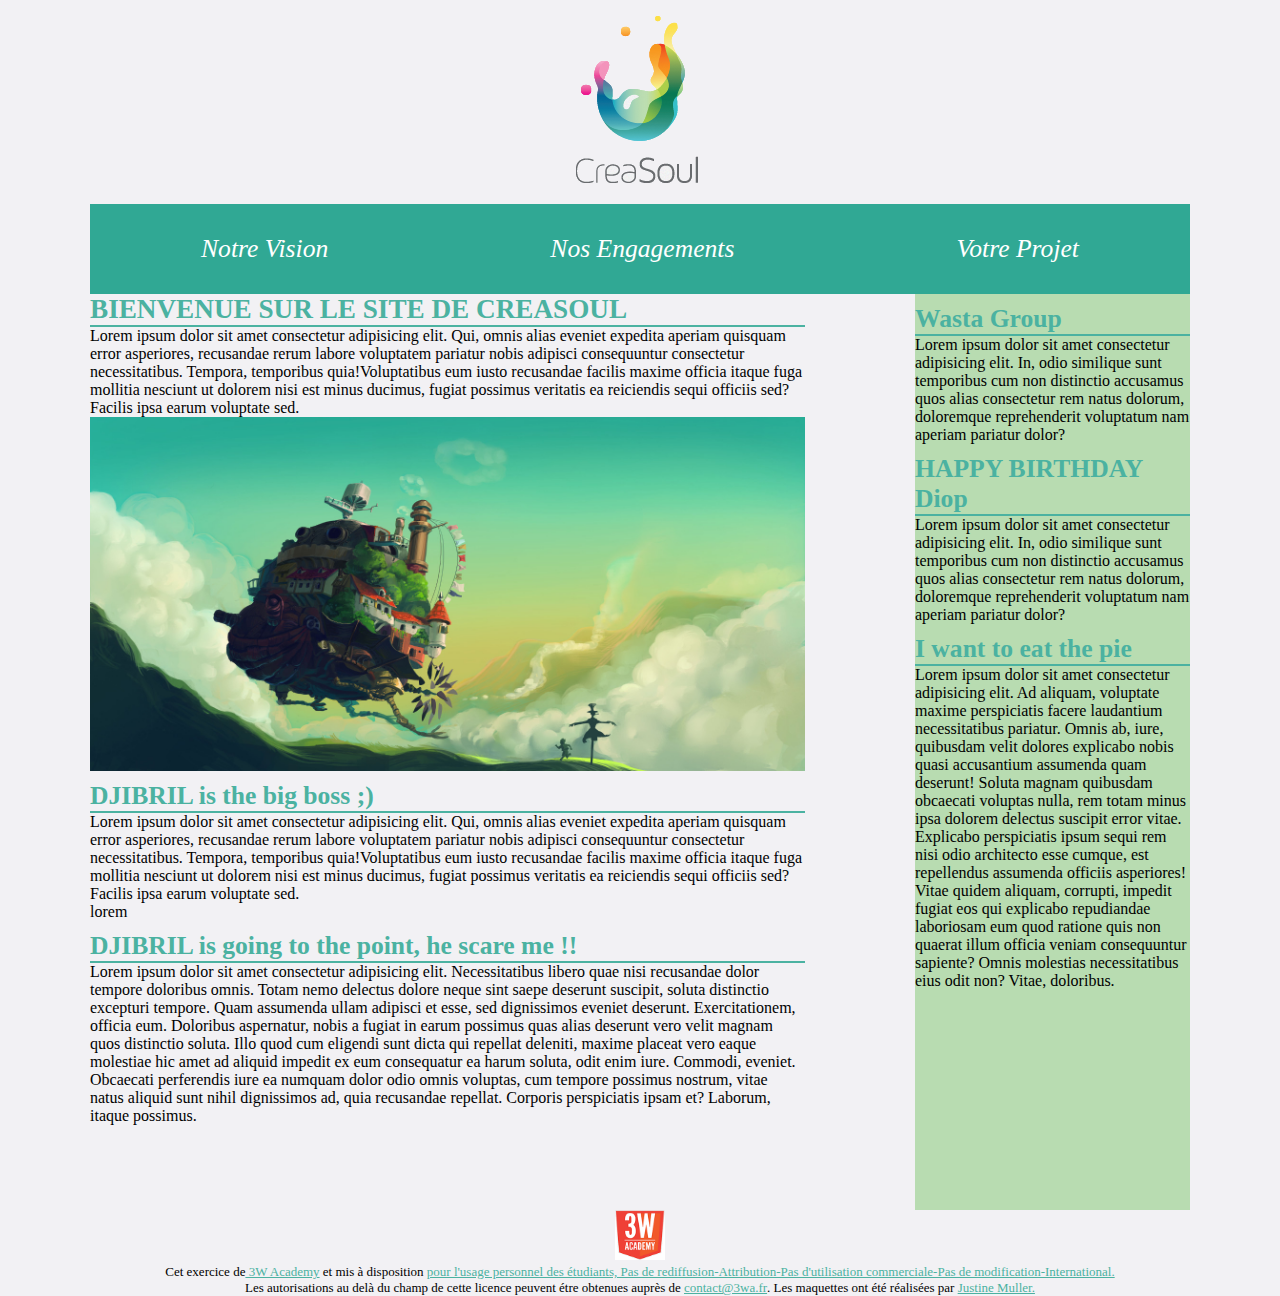
<file: M8/M08 - Creasoul/index.html>
<!DOCTYPE html>
<html lang="en">

<head>
    <link type="text/css" rel="stylesheet" href="style.css" />
    <meta name="viewport" content="width=device-width, initial-scale=1.0">
    <title>Creasoul</title>
</head>

<body>
    <div class="all">
        <div class="img">
            <img src="img/logo.png" />
        </div>

        <div class="head">
            <header>
                <a class="lien1" href="url">Notre Vision</a>
                <a class="lien1" href="url">Nos Engagements</a>
                <a class="lien1" href="url">Votre Projet</a>
            </header>
        </div>
        <article>
            <div class="body1">
                <div class="navig">

                    <h1>BIENVENUE SUR LE SITE DE CREASOUL</h1>
                </div>
                <p>Lorem ipsum dolor sit amet consectetur adipisicing elit. Qui, omnis alias eveniet expedita aperiam
                    quisquam error asperiores, recusandae rerum labore voluptatem pariatur nobis adipisci consequuntur
                    consectetur necessitatibus. Tempora, temporibus quia!Voluptatibus eum iusto recusandae facilis
                    maxime
                    officia itaque fuga mollitia nesciunt ut dolorem nisi est minus ducimus, fugiat possimus veritatis
                    ea
                    reiciendis sequi officiis sed? Facilis ipsa earum voluptate sed.</p>
                <picture>
                    <source media="(max-width: 768px)" srcset="img/illu-tablette.jpg">
                    <source media="(max-width: 480px)" srcset="img/illu-mobile.jpg">
                    <img class="img2" src="img/illu.jpg" />
                </picture>

                <div class="navig">
                    <h2>DJIBRIL is the big boss ;) </h2>
                </div>
                <p>Lorem ipsum dolor sit amet consectetur adipisicing elit. Qui, omnis alias eveniet expedita aperiam
                    quisquam error asperiores, recusandae rerum labore voluptatem pariatur nobis adipisci consequuntur
                    consectetur necessitatibus. Tempora, temporibus quia!Voluptatibus eum iusto recusandae facilis
                    maxime
                    officia itaque fuga mollitia nesciunt ut dolorem nisi est minus ducimus, fugiat possimus veritatis
                    ea
                    reiciendis sequi officiis sed? Facilis ipsa earum voluptate sed.</p>
                <p>lorem</p>
                <div class="navig">
                    <h2>DJIBRIL is going to the point, he scare me !!</h2>
                </div>
                <p>Lorem ipsum dolor sit amet consectetur adipisicing elit. Necessitatibus libero quae nisi recusandae
                    dolor
                    tempore doloribus omnis. Totam nemo delectus dolore neque sint saepe deserunt suscipit, soluta
                    distinctio excepturi tempore.
                    Quam assumenda ullam adipisci et esse, sed dignissimos eveniet deserunt. Exercitationem, officia
                    eum.
                    Doloribus aspernatur, nobis a fugiat in earum possimus quas alias deserunt vero velit magnam quos
                    distinctio soluta.
                    Illo quod cum eligendi sunt dicta qui repellat deleniti, maxime placeat vero eaque molestiae hic
                    amet ad
                    aliquid impedit ex eum consequatur ea harum soluta, odit enim iure. Commodi, eveniet.
                    Obcaecati perferendis iure ea numquam dolor odio omnis voluptas, cum tempore possimus nostrum, vitae
                    natus aliquid sunt nihil dignissimos ad, quia recusandae repellat. Corporis perspiciatis ipsam et?
                    Laborum, itaque possimus.</p>
            </div>
            <div class="body2">
                <h2>Wasta Group</h2>
                <p>Lorem ipsum dolor sit amet consectetur adipisicing elit. In, odio similique sunt temporibus cum non
                    distinctio accusamus quos alias consectetur rem natus dolorum, doloremque reprehenderit voluptatum
                    nam
                    aperiam pariatur dolor?</p>
                <div class="navig">
                    <h2>HAPPY BIRTHDAY Diop </h2>
                </div>
                <p>Lorem ipsum dolor sit amet consectetur adipisicing elit. In, odio similique sunt temporibus cum non
                    distinctio accusamus quos alias consectetur rem natus dolorum, doloremque reprehenderit voluptatum
                    nam
                    aperiam pariatur dolor?</p>
                <div class="navig">
                    <h2>I want to eat the pie</h2>
                </div>
                <p>Lorem ipsum dolor sit amet consectetur adipisicing elit. Ad aliquam, voluptate maxime perspiciatis
                    facere laudantium necessitatibus pariatur. Omnis ab, iure, quibusdam velit dolores explicabo nobis
                    quasi accusantium assumenda quam deserunt!
                    Soluta magnam quibusdam obcaecati voluptas nulla, rem totam minus ipsa dolorem delectus suscipit
                    error vitae. Explicabo perspiciatis ipsum sequi rem nisi odio architecto esse cumque, est
                    repellendus assumenda officiis asperiores!
                    Vitae quidem aliquam, corrupti, impedit fugiat eos qui explicabo repudiandae laboriosam eum quod
                    ratione quis non quaerat illum officia veniam consequuntur sapiente? Omnis molestias necessitatibus
                    eius odit non? Vitae, doloribus.</p>

            </div>

        </article>

        <footer style="font-size: small;">
            <img src="téléchargement.png" height="50" width="50" />
            <p>Cet exercice de<a class="lien" href="url"> 3W Academy</a> et mis à disposition <a class="lien"
                    href="url"> pour l'usage personnel des
                    étudiants, Pas de rediffusion-Attribution-Pas d'utilisation commerciale-Pas de
                    modification-International.</a></p>
            <p>Les autorisations au delà du champ de cette licence peuvent étre obtenues auprès de <a class="lien"
                    href="mailto:someone@example.com?subject=Questions" title="">contact@3wa.fr</a>. Les maquettes ont
                été
                réalisées par <a class="lien" href="url">Justine Muller.</a> </p>

        </footer>
    </div>

</body>

</html>
</file>
<file: Fish&Chips/stylesheet.css>
* {
    padding: 0;
    margin: 0;
}

body {
    background-image: url("M04 - Fish  Chips/img/fond.png");
    background-size: cover;
    -webkit-background-size: cover;
    -moz-background-size: cover;
    -o-background-size: cover;


}

.body1 {
    width: 70%;
    margin: 0 auto;
    text-align: center;
}


header {
    border: 2px solid #2b9aa0;
    background-color:rgb(52, 177, 178) ;
    text-align: center;
    margin-top: 3em;

}
.logo{
    width: 100px;
    height:50px;
}
.centre{
    padding:40px;
}
.red1 a{
    margin-right: 30px;
    font-family: Arial, Helvetica, sans-serif;
    font-size: 15px;
}


header a {
    text-decoration: black;
    color: white;
}
p{
    margin: 20px;
}


.firstsec{
    background-color: #b6dedc;
    width:70%;
    display: inline-block;
    float: left;
    /* height: 600px; */
    padding: 15px;
}
.firstsec img{
     border-radius: 13em;
     float: left;
}
.recipe1 a{
    margin
}

.fa-tint{
    color: #34b1b2;
}
h1 {
    margin-bottom: 50px;
}
.recipe1,.recipe2{
    display: inline-block;
    width: 40%;
}

.recipe1 {
    float: left;
}
.firstsec a{
    margin-right: 30px;
    color: white;
    font-family: Arial, Helvetica, sans-serif;
    font-size: 15px;
    float: right;
    background-color: teal;
    text-decoration: none;
}

.secondsec{
    background-color: #34b1b2;
    border: 2px solid #2b9aa0;
    width: 25%; 
    display: inline-block;
    position: relative;
    padding: 5px;
}

.fa-comment{
    color:#b6dedc;
} 
.secondsec img{
    
    position: absolute;
    top: -30px;
    right: -40px;
    width: 30%;
    
    
}
</file>
<file: Green Office/stylesheet.css>
body {
    background-image: url(img/fond.png);
    background-size: cover;
    -webkit-background-size: cover;
    -moz-background-size: cover;
    -o-background-size: cover;

}

.body {
    width: 750px;
    margin: auto;


}

footer p {
    margin: 0em;
}

.menu {
    display: inline-block;
    float: right;
    margin-top: 50px;
    margin-right: 50px;
}

.menu a {
    margin-right: 30px;
    color: Black;
    font-family: Arial, Helvetica, sans-serif;
    font-size: 15px;

}
.menu2{
    background-color: white;
    padding:10px;
}
.menu2 img {
    width: 200px;
    height: 100px;
    margin-right: 10px;
    float: left;
}

footer {
    margin-top: 10px;
    text-align: center;

}

h2 {
    margin-top: 0;
    font-family: Arial, Helvetica, sans-serif;
    padding-top: 20px;
    padding-left: 20px;

}

.red1 {
    float: right;
    background-color: #B8CB21;
    font-style: italic;
    text-decoration: none;
    color: white;
    font-family: Arial, Helvetica, sans-serif;
    padding: 10px;
    font-size: 15px;
}

.clearfix::after {
    content: "";
    clear: both;
    display: table;
}
section{
    margin-right: 10px;
    margin-left: 10px;
}
</file>
<file: M1/style.css>
span{
    color: grey
}
footer{
    text-align: center;
}
</file>
<file: M5/stylesheet.css>
body{
    margin: 0;
}
header{
    background-image: url(fond.jpg);
    height: 500px ;
    background-size: cover;
    background-position: center;
    background-attachment: fixed;
    color: white;
    text-align: center;
}
header a{
    color: white;
}
header ul{
    list-style: none;
}
.alae{
    background-color: rgba(218, 197, 240, 0.7);
   display: inline-block;
   width: 100%;
}
.alae ul{
   
   display: inline-block;
}
.reda p{
    background-color:rgba(218, 197, 240, 0.7) ;
    margin-top: 0;
}
.first{
     text-align: center;
}
.first img{
    width: 300px;
    float: left;

}
hr { 
    display: block;
    margin-top: 2em;
    margin-bottom: 2em;
    margin-left: auto;
    margin-right: auto;
    border-style: inset;
    border-width: 1px;
  }
  .second{
      text-align: center;
  }
.second img{
      width: 300px;
      float: right
}
section{
    background-image: url(background_section.jpg);
    background-size: cover;
    display: inline-block;
    text-align: center;
}
section img{
    width: 150px;
}

.pic1{
    display: inline-block;
    width: 30%
}
.pic2{
    width: 30%;
    display: inline-block;
}
.pic3{
    width: 30%;
    display: inline-block;
}
footer {
    margin-top: 10px;
    text-align: center;

}
footer img{
    height: 50px;
    width: 50px;
}
#par{
    margin-top:140px ;
    
}
</file>
<file: Maquette 2/stylesheet.css>
@font-face {
    font-family: blacksword;
    src: url(fonts/Blacksword.otf);
    
  }
  @font-face{
      font-family: cardo-italic ;
      src: url(fonts/cardo/cardo-italic.woff)
  }
  h1, h2, h3{
    font-family: blacksword;
    }
    h1{
        text-align: center;
    }
  span{
      font-family: cardo-italic;
  }
  .image{
      background-image:url(img/bunting.png);
      background-repeat: repeat-x;
      height: 70px;
      
  }
  
  .body{
      text-align: center;
      width:700px;
      margin:auto;
  }
</file>
<file: M6/M06 - Ila Yoga 2/style.css>
*{
    padding: 0;
    margin: 0;
}
body{
    text-align: center;
}

header{
    background-image: url(img/fond.jpg);
    background-size: cover;
    background-attachment: scroll;
    background-position: center;
    height: 500px;
    text-align: center;
    font-family: 'Kaushan Script', cursive;
   
}

.alae{
    background-color: rgba(218, 197, 240, 0.7);
}

.alae ul{
    margin-top: 20px;
    list-style: none;
    display: inline-block;
    color: white;
    margin-right: 30px;
    
}
a{
   text-decoration: none; 
   color: white;
}
.reda{
      background-color: #ddcaea;
}
#par{
    font-size: 35px;
    margin-top: 120px;
}
section{
    width:90%;
    margin: 0;
    margin-left: auto;
    margin-right: auto;

}

h2{
    text-align: center;
    font-family: 'Kaushan Script', cursive;
    margin-top: 20px;
    margin-bottom: 20px;
}
table
{
    border-collapse: collapse; 
    width: 90%;
    margin: 0;
    margin-left: auto;
    margin-right: auto;
    padding

}
th{
    border: 1px solid black; 
    padding-top: 10px;
    padding-bottom: 10px;
    background-color: #c4a9de;
    color: white;
    font-family: 'Kaushan Script', cursive;
}
td
{
    border: 1px solid black;
}
#tab2{
    margin-top: 20px;
}
h3{
    font-family: 'Kaushan Script', cursive;
    margin-top: 20px;
    margin-bottom: 20px; 
    text-align: center;
}
fieldset{
    padding:50px;
    padding-bottom: 30px;
}
legend{
    /* width:90%;
    padding:50px;
    padding-bottom: 30px; */
    text-align: center;
}
p{
    text-align: center; 
}
#bouton{
    background-color: purple;
    color: white;
    margin-top: 20px;
    padding: 10px;
    outline: none;
    border: none;
     
}
</file>
<file: M7/M07 - Realty Group/stylesheet.css>
.clearfix::after{
    content: "";
    clear: both;
    display: table;
}

header{
  
    clear: both;
}
header img{
    float: left;
}
.nav{
    clear: both;
    text-align: center;
    
}
.navig{
    border-bottom: 2px solid #2cbcd6;
}

ul li{
    list-style: none;
    display: inline-block;
    margin-right: 50px;
    text-align: center;

}

.cat{
    display: inline-block;
    margin-right: 10px;
    padding: 5px;
}
.cat:hover{
    background-color: #2cbcd6;
    color: white;
}
.cat:hover .sous-cat{
    /*display: block;*/
    left:0em;
    
}
.sous-cat > div{
    float: left;
    margin-right: 20px;
}
.sous-cat{
     /*display: none; */ 
    width:100%; 
    position: absolute;
    left: -999em;
    background-color: #2cbcd6;
    padding: 40px;
}

.madrid{
    display: inline-block;
}
#madrid{
    font-family: 'Franklin Gothic Medium', 'Arial Narrow', Arial, sans-serif;
    font-size: 20px;
    margin-right: 100px;
}

.barca{
    display: inline-block;
}

#barca{
    font-family: 'Franklin Gothic Medium', 'Arial Narrow', Arial, sans-serif;
    font-size: 20px;
}
.sous-cat li{
    display: block;
}
h2{
    color:#2cbcd6 ;
}
.content{
    margin-top: 30px;
    margin-left: 250px;
    margin-right: 250px;
    margin-bottom: 30px;
}
footer {
    background-color: #2cbcd6;
    margin-top: 10px;
    text-align: center;

}
</file>
<file: M8/M08 - Creasoul/style.css>
*{
    padding: 0;
    margin:0;
}








body{
    background-color: #f2f1f4;
}

header{
    display: flex;
    justify-content: space-around;
}
.head{
    background-color: #30a894;
    width:100%;
    padding-top: 30px ;
    padding-bottom: 30px;
    text-align: center; 
    
    /* flex-direction: row;   */
}
.lien1{
    text-decoration: none;
  
   font-style: oblique;
   font-size: 1.6rem;
   color: white;
}

.img{
    text-align: center;
}

.all{
    margin-right: 90px;
    margin-left: 90px; 
}

section{
    /* border: 2px black solid; */
    width: 100%;
}
.body1{
    width: 65%;
    /* border: 2px black solid; */
    display: inline-block;
    float: left;
    /* padding: 1em; */
    margin: auto;
}
.body2{
    width: 25%; 
    display: inline-block;
    background-color: #b8dcb1;
    float: right;
    /* padding: 1em; */
    padding-bottom: 20%;
    
}

.img2{
    max-width: 100%;
        max-height: 100%;
         display: block; 
}
h1{
    border-bottom: 2px solid #4bb2a1 ;
    color: #4bb2a1;
    font-size: 1.7em;
    
}
h2{
    border-bottom: 2px solid #4bb2a1 ;
    color: #4bb2a1;
    font-size: 1.6em;
    margin-top: 10px;
}


footer{
    text-align: center; 
    clear: both;  
}

.lien{
    font-size: 1em;
color: #4bb2a1;
}



/*this is for the tablette */
@media screen and (max-width: 768px)
{
    header{
        flex-direction: column;
      }
    .body1{
        width: 100%;
        margin: auto;
        text-align: justify;
        clear: both;
        /* padding: 1em; */
        /* border: 5px solid black; */
    }
    .body2{
        /* display: none; */
        width: 100%;
        margin: auto;
        clear: both;
        /* padding: 1em; */
        /* border: 5px solid black; */
    }
}

/* this is for Mobile version */
@media screen and (max-width: 480px)
{
    header{
        flex-direction: column;
      }
    .body1{
        width: 100%;
        /* margin: auto; */
        text-align: justify;
        clear: both;
        /* padding: 1em; */
        /* border: 5px solid red; */
    }
    .body2{
        /* display: none; */
        width: 100%;
        /* margin: auto; */
        clear: both;
        /* padding: 1em; */
        /* border: 5px solid red; */
    } 
}
</file>
